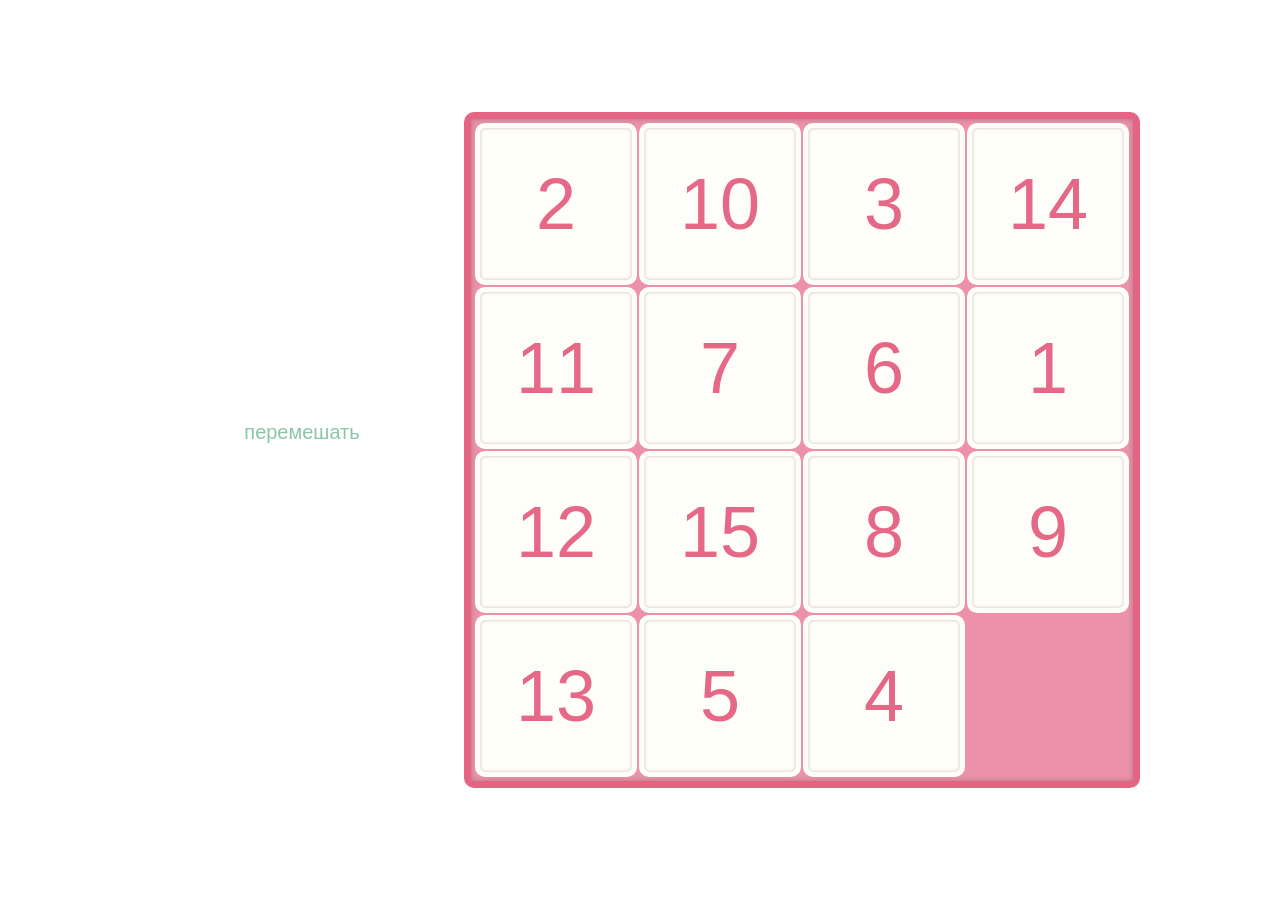
<file: index.html>
<!DOCTYPE html>
<html lang="ru" manifest="tiles.appcache">
<head>
  <meta charset="UTF-8">
  <meta name="viewport" content="width=device-width, initial-scale=1.0">
  <meta http-equiv="X-UA-Compatible" content="ie=edge">
  <title>Пятнашки</title>
  <link rel="shortcut icon" href="favicon.png" type="image/x-icon">
  <!-- <link rel="stylesheet" href="https://use.fontawesome.com/releases/v5.6.3/css/all.css" integrity="sha384-UHRtZLI+pbxtHCWp1t77Bi1L4ZtiqrqD80Kn4Z8NTSRyMA2Fd33n5dQ8lWUE00s/" crossorigin="anonymous"> -->
  <link rel="stylesheet" href="css/style.css">
  <script type="module" src="/js/index.js"></script>
  <script nomodule src="/js/nomodule.js"></script>
</head>
<body>
  <div class="app">
    <div class="controls">

      <button class="shuffle control"><i class="fas fa-sync-alt"></i> перемешать</button>
    </div>
    <div class="board-container">
        <table class="board">
            <tr>
              <td><div class="tile" unselectable="on">1</div></td>
              <td><div class="tile" unselectable="on">2</div></td>
              <td><div class="tile" unselectable="on">3</div></td>
              <td><div class="tile" unselectable="on">4</div></td>
            </tr>
            <tr>
              <td><div class="tile" unselectable="on">5</div></td>
              <td><div class="tile" unselectable="on">6</div></td>
              <td><div class="tile" unselectable="on">7</div></td>
              <td><div class="tile" unselectable="on">8</div></td>
            </tr>
            <tr>
              <td><div class="tile" unselectable="on">9</div></td>
              <td><div class="tile" unselectable="on">10</div></td>
              <td><div class="tile" unselectable="on">11</div></td>
              <td><div class="tile" unselectable="on">12</div></td>
            </tr>
            <tr>
              <td><div class="tile" unselectable="on">13</div></td>
              <td><div class="tile" unselectable="on">14</div></td>
              <td><div class="tile" unselectable="on">15</div></td>
              <td><div class="tile empty" unselectable="on"></div></td>
            </tr>
          </table>
    </div>

    <div class="info hidden">
      <div class="wrapper">

        <button class="close-btn">x</button>
        <h2>Ваши результаты.</h2>
        <h3>Текущая игра.</h3>
        <p class="current">Время игры: <span class="time">0 секунд</span>, количество ходов: <span class="steps">0</span></p>
      </div>
    </div>

  </div>
</body>
</html>
</file>
<file: css/style.css>
@import 'info.css';
@import 'win.css';

* {
  box-sizing: border-box;
  margin: 0;
  padding: 0;
  -webkit-touch-callout: none; /* iOS Safari */
  -webkit-user-select: none; /* Safari */
  -khtml-user-select: none; /* Konqueror HTML */
  -moz-user-select: none; /* Firefox */
  -ms-user-select: none; /* Internet Explorer/Edge */
  user-select: none;
}

body { 
  font-family: sans-serif;
  font-size: 10px;
  width: 100%;
  min-height: 100vh;
}

.app {
  border: 1px solip transparent;
  max-width: 1000px;
  width: 100%;
  display: flex;
  flex-direction: column;
  /* justify-content: space-around; */
  flex-wrap: nowrap;
  align-items: center;
  /* align-content: center; */
  height: 100vh;
  margin: auto;
}

.board-container {
  border-radius: 10px;
  background-color: rgba(224, 66, 106, 0.58);
  border: 7px solid rgba(224, 66, 106, 0.58);
  box-shadow: -1px -1px 5px rgba(109, 109, 109, 0.3) inset, 1px 1px 5px rgba(109, 109, 109, 0.3) inset;
  padding: 3px;
}


.controls { 
  width: 50%;
  padding: 20px 20px 80px 20px;
  display: flex;
  justify-content: space-around;
  flex-direction: column;
}

.controls button,
.controls a {
  margin-top: 25px;
  border-radius: 50%;
  color: rgba(91, 173, 132, 0.7);
  border: 2px solid transparent;
  cursor: pointer;
  background-color: transparent;
  font-size: 20px;
  outline: none;
}

.controls a {
  text-align: center;
}

.controls button:hover,
.controls a:hover {
  color: rgba(91, 173, 132, 0.9);
}

.controls.control {
  margin: auto;
}

.board {
  border-collapse: collapse;
}


.tile {
  background-color: #fffef9;
  width: 22vmin;
  height: 22vmin;
  display: flex;
  border: 5px solid #fffef9;
  border-radius: 10px;
  margin: 1px;
  text-align: center;
  font-size: 8vmin;
  color: rgba(224, 66, 106, 0.8);
  box-shadow: -1px -1px 3px rgba(153, 152, 152, .3) inset, 1px 1px 3px rgba(153, 152, 152, .3) inset;
  /* align-content: center; */
  justify-content: center;
  align-items: center;
}

.tile.empty {
  background-color: transparent;
  border: none;
  box-shadow: none;
  line-height: 0;
  font-size: 0;
  vertical-align: bottom;
}

@media (max-width: 350px), (max-height: 350px) {
  .board-container {
    border-radius: 10px;
    border-width: 4px;
    padding: 3px;
    margin: auto;
    border-width: 4px;
    padding: 1px;
  }

  .tile {
    border-width: 2px;
    box-shadow: -1px -1px 1px rgba(153, 152, 152, .3) inset, 1px 1px 1px rgba(153, 152, 152, .6) inset;
    border-radius: 5px;
  }
}

@media (max-width: 350px) {
  .controls button,
  .controls a {
    font-size: 15px;
  }
}

@media screen and (orientation: landscape) {
  .app {
    flex-direction: row;
  }
}

@media screen and (orientation: portrait) {
  .tile {
    width: 22vw;
    height: 22vw;
  }
}

@media screen and (min-width: 1050px) {
  .tile {
    width: 18vmin;
    height: 18vmin;
  }
}
</file>
